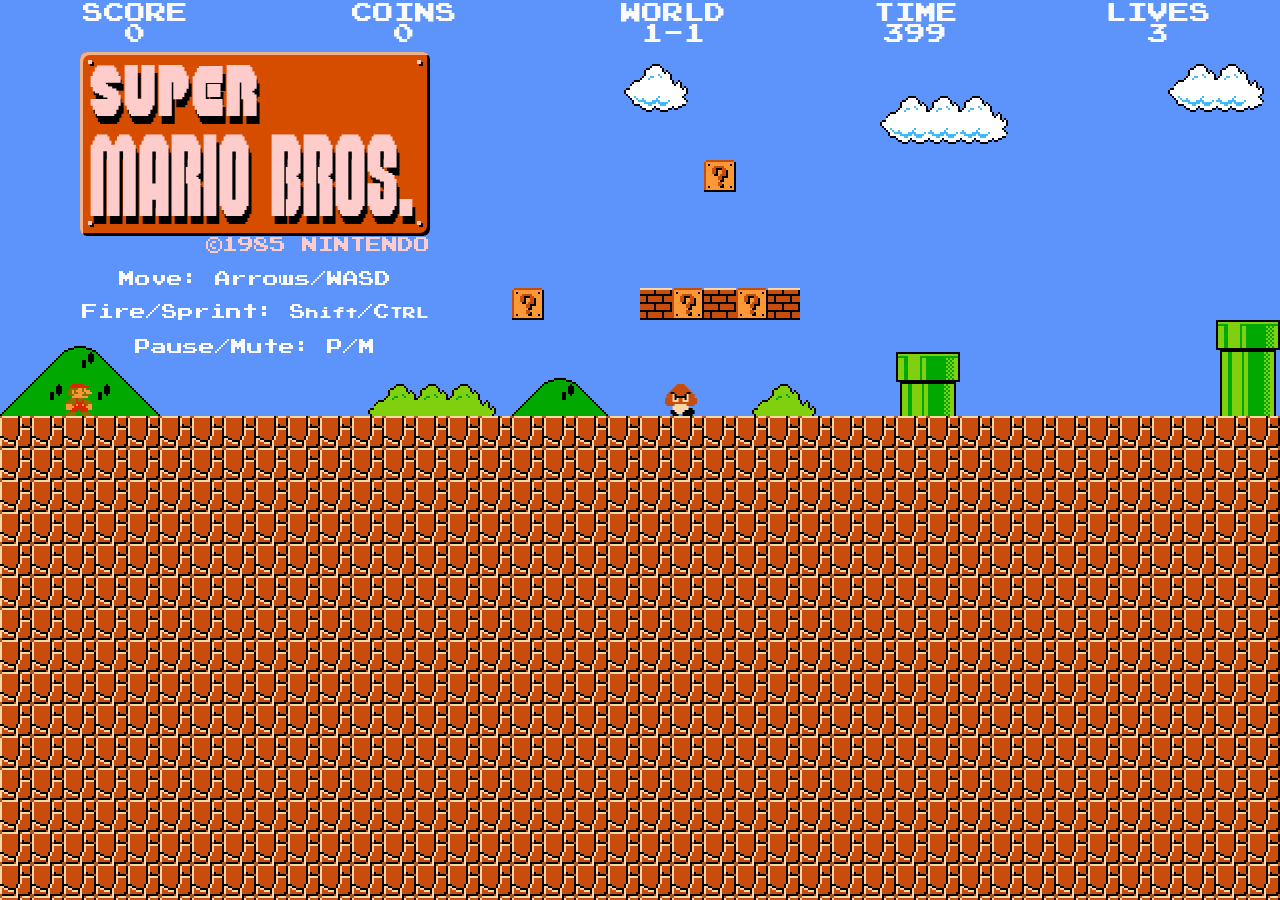
<file: assets/mario/game.html>
<!DOCTYPE html>
<html lang="en-us">
<head>
    <meta charset="utf-8">
    <title>Super Mario</title>

    <link href="mario.css" rel="stylesheet">
    <link href="Fonts/stylesheet.css" rel="stylesheet">

    <script src="data.js"></script>
    <script src="editor.js"></script>
    <script src="events.js"></script>
    <script src="generator.js"></script>
    <script src="library.js"></script>
    <script src="load.js"></script>
    <script src="maps.js"></script>
    <script src="mario.js"></script>
    <script src="quadrants.js"></script>
    <script src="sounds.js"></script>
    <script src="sprites.js"></script>
    <script src="things.js"></script>
    <script src="toned.js"></script>
    <script src="triggers.js"></script>
    <script src="upkeep.js"></script>
    <script src="utility.js"></script>
    <script src="gamepad.js"></script>
    <script src="mario_status_patch.js"></script>


</head>
<body onload="FullScreenMario();">
</body>
</html>
</file>
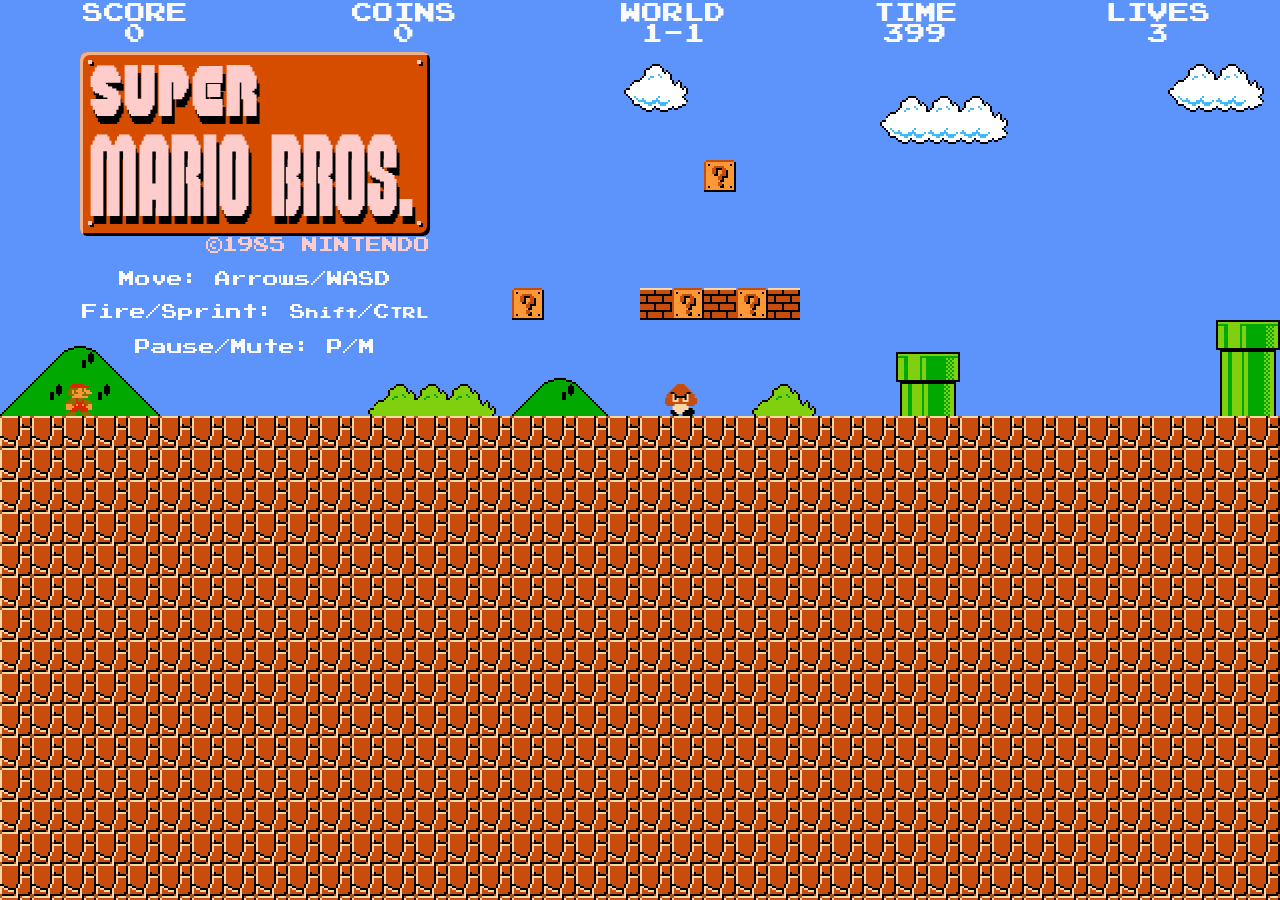
<file: assets/mario/mario.html>
<!DOCTYPE html>
<html lang="en-us">
<head>
    <meta charset="utf-8">
    <title>Super Mario</title>

    <link href="mario.css" rel="stylesheet">
    <link href="Fonts/stylesheet.css" rel="stylesheet">

    <script>
        (function () {
            let isEmbedded = false;
            try {
                isEmbedded = window.self !== window.top;
            } catch (e) {
                isEmbedded = true;
            }

            if (!isEmbedded) return;

            window.__IPR_FORCE_MUTE__ = true;
            try {
                if (window.localStorage) {
                    localStorage.muted = "true";
                }
            } catch (e) { }
        })();
    </script>

    <script src="data.js"></script>
    <script src="editor.js"></script>
    <script src="events.js"></script>
    <script src="generator.js"></script>
    <script src="library.js"></script>
    <script src="load.js"></script>
    <script src="maps.js"></script>
    <script src="mario.js"></script>
    <script src="quadrants.js"></script>
    <script src="sounds.js"></script>
    <script src="sprites.js"></script>
    <script src="things.js"></script>
    <script src="toned.js"></script>
    <script src="triggers.js"></script>
    <script src="upkeep.js"></script>
    <script src="utility.js"></script>
    <script src="gamepad.js"></script>


</head>
<body onload="FullScreenMario();">


<script>
    window.captureFrame = function () {
        try {
            var canvas = document.querySelector('canvas');
            if (!canvas || typeof canvas.toDataURL !== 'function') {
                return null;
            }
            return canvas.toDataURL('image/png');
        } catch (e) {
            console.error('[mario] captureFrame failed:', e);
            return null;
        }
    };

    window.getMarioState = function () {
        try {
            var m = window.mario || null;
            var d = window.data || null;
            var mp = typeof window.map !== 'undefined' ? window.map : null;

            var state = {
                ts: Date.now(),
                gameon: window.gameon === true,
                paused: window.paused === true,
                gravity: typeof window.gravity === 'number' ? window.gravity : null,
                gravity_change: typeof window.external_gravity_change === 'number' ? window.external_gravity_change : null,
                mario: m ? {
                    alive: m.alive !== false && !m.dead && !m.dying,
                    dead: !!m.dead,
                    dying: !!m.dying,
                    left: typeof m.left === 'number' ? m.left : null,
                    top: typeof m.top === 'number' ? m.top : null,
                    bottom: typeof m.bottom === 'number' ? m.bottom : null,
                    xvel: typeof m.xvel === 'number' ? m.xvel : null,
                    yvel: typeof m.yvel === 'number' ? m.yvel : null,
                    power: typeof m.power === 'number' ? m.power : null
                } : null,
                hud: d ? {
                    score: d.score ? d.score.amount : null,
                    coins: d.coins ? d.coins.amount : null,
                    time: d.time ? d.time.amount : null,
                    lives: d.lives ? d.lives.amount : null,
                    world: d.world ? d.world.amount : null
                } : null,
                map: mp ? {
                    gravity: typeof mp.gravity === 'number' ? mp.gravity : null,
                    underwater: !!mp.underwater,
                    time: typeof mp.time === 'number' ? mp.time : null
                } : null
            };

            state.running = !!(state.mario && state.mario.alive && state.gameon && !state.paused);
            return state;
        } catch (e) {
            return { ts: Date.now(), error: String(e) };
        }
    };

    try {
        if (typeof initRecorder === 'function') {
            initRecorder();
        } else {
            console.warn('[mario] initRecorder not found.');
        }
    } catch (e) {
        console.error('[mario] initRecorder failed:', e);
    }
</script>
</body>
</html>
</file>
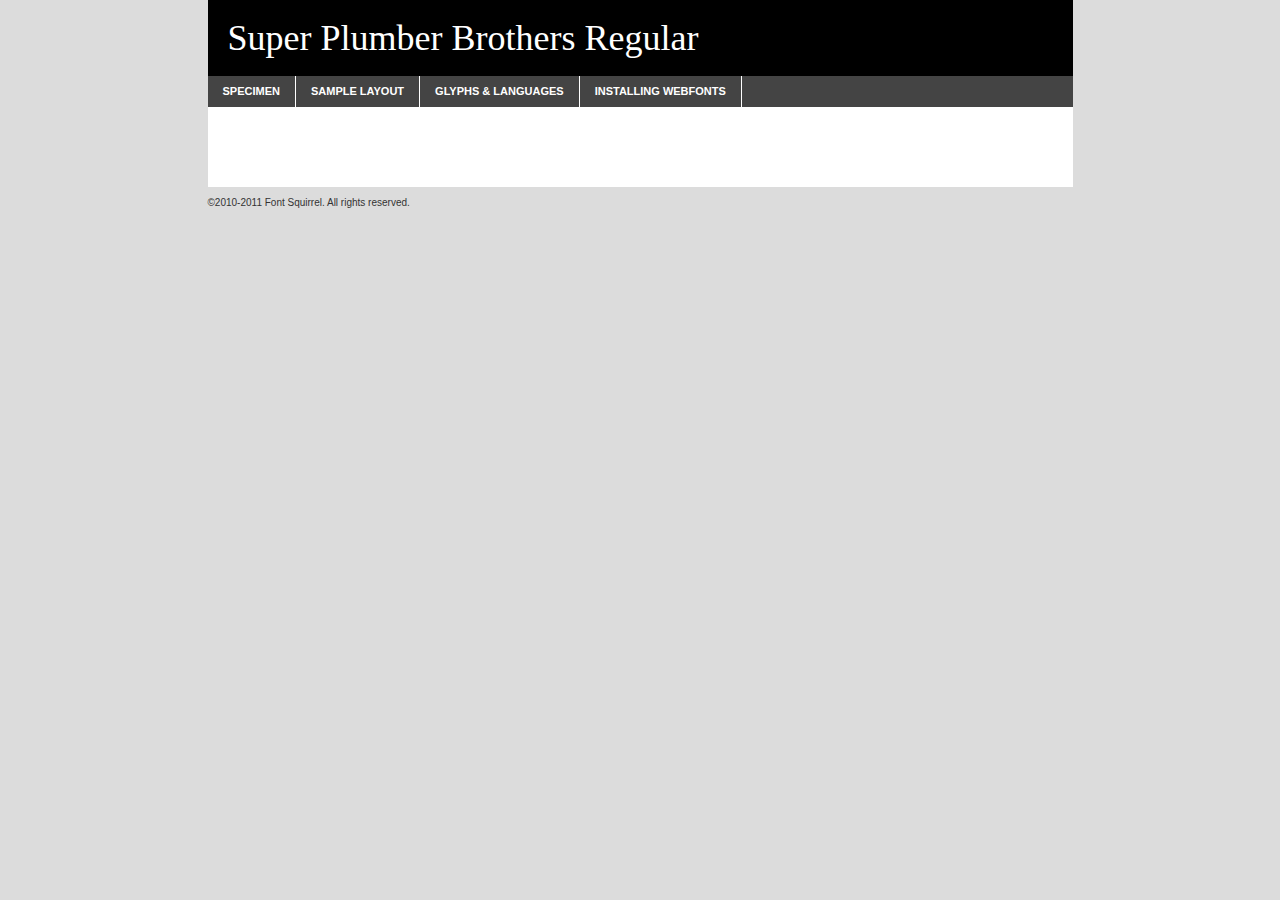
<file: assets/mario/Fonts/super_plumber_brothers-demo.html>
<!DOCTYPE html PUBLIC "-//W3C//DTD XHTML 1.0 Transitional//EN"
	"http://www.w3.org/TR/xhtml1/DTD/xhtml1-transitional.dtd">

<html xmlns="http://www.w3.org/1999/xhtml" xml:lang="en" lang="en">
<head>
	<meta http-equiv="Content-Type" content="text/html; charset=utf-8" />
	<script src="http://ajax.googleapis.com/ajax/libs/jquery/1.7.2/jquery.min.js" type="text/javascript" charset="utf-8"></script>
	<script src="specimen_files/easytabs.js" type="text/javascript" charset="utf-8"></script>
	<link rel="stylesheet" href="specimen_files/specimen_stylesheet.css" type="text/css" charset="utf-8" />
	<link rel="stylesheet" href="stylesheet.css" type="text/css" charset="utf-8" />

	<style type="text/css">
					body{
				font-family: 'super_plumber_brothersregular';
							}
		</style>

	<title>Super Plumber Brothers Regular Specimen</title>
	
	
	<script type="text/javascript" charset="utf-8">
		$(document).ready(function() {
			$('#container').easyTabs({defaultContent:1});
		});
	</script>
</head>

<body>
<div id="container">
	<div id="header">
		Super Plumber Brothers Regular	</div>
	<ul class="tabs">
		<li><a href="#specimen">Specimen</a></li>
		<li><a href="#layout">Sample Layout</a></li>
				<li><a href="#glyphs">Glyphs &amp; Languages</a></li>
		<li><a href="#installing">Installing Webfonts</a></li>
		
	</ul>
	
	<div id="main_content">

		
			<div id="specimen">
		
				<div class="section">
					<div class="grid12 firstcol">
						<div class="huge">AaBb</div>
					</div>
				</div>
		
				<div class="section">
					<div class="glyph_range">A&#x200B;B&#x200b;C&#x200b;D&#x200b;E&#x200b;F&#x200b;G&#x200b;H&#x200b;I&#x200b;J&#x200b;K&#x200b;L&#x200b;M&#x200b;N&#x200b;O&#x200b;P&#x200b;Q&#x200b;R&#x200b;S&#x200b;T&#x200b;U&#x200b;V&#x200b;W&#x200b;X&#x200b;Y&#x200b;Z&#x200b;a&#x200b;b&#x200b;c&#x200b;d&#x200b;e&#x200b;f&#x200b;g&#x200b;h&#x200b;i&#x200b;j&#x200b;k&#x200b;l&#x200b;m&#x200b;n&#x200b;o&#x200b;p&#x200b;q&#x200b;r&#x200b;s&#x200b;t&#x200b;u&#x200b;v&#x200b;w&#x200b;x&#x200b;y&#x200b;z&#x200b;1&#x200b;2&#x200b;3&#x200b;4&#x200b;5&#x200b;6&#x200b;7&#x200b;8&#x200b;9&#x200b;0&#x200b;&amp;&#x200b;.&#x200b;,&#x200b;?&#x200b;!&#x200b;&#64;&#x200b;(&#x200b;)&#x200b;#&#x200b;$&#x200b;%&#x200b;*&#x200b;+&#x200b;-&#x200b;=&#x200b;:&#x200b;;</div>
				</div>
				<div class="section">
					<div class="grid12 firstcol">
						<table class="sample_table">
							<tr><td>10</td><td class="size10">abcdefghijklmnopqrstuvwxyzABCDEFGHIJKLMNOPQRSTUVWXYZ0123456789abcdefghijklmnopqrstuvwxyzABCDEFGHIJKLMNOPQRSTUVWXYZ0123456789abcdefghijklmnopqrstuvwxyzABCDEFGHIJKLMNOPQRSTUVWXYZ</td></tr>
							<tr><td>11</td><td class="size11">abcdefghijklmnopqrstuvwxyzABCDEFGHIJKLMNOPQRSTUVWXYZ0123456789abcdefghijklmnopqrstuvwxyzABCDEFGHIJKLMNOPQRSTUVWXYZ0123456789abcdefghijklmnopqrstuvwxyzABCDEFGHIJKLMNOPQRSTUVWXYZ</td></tr>
							<tr><td>12</td><td class="size12">abcdefghijklmnopqrstuvwxyzABCDEFGHIJKLMNOPQRSTUVWXYZ0123456789abcdefghijklmnopqrstuvwxyzABCDEFGHIJKLMNOPQRSTUVWXYZ0123456789abcdefghijklmnopqrstuvwxyzABCDEFGHIJKLMNOPQRSTUVWXYZ</td></tr>
							<tr><td>13</td><td class="size13">abcdefghijklmnopqrstuvwxyzABCDEFGHIJKLMNOPQRSTUVWXYZ0123456789abcdefghijklmnopqrstuvwxyzABCDEFGHIJKLMNOPQRSTUVWXYZ0123456789abcdefghijklmnopqrstuvwxyzABCDEFGHIJKLMNOPQRSTUVWXYZ</td></tr>
							<tr><td>14</td><td class="size14">abcdefghijklmnopqrstuvwxyzABCDEFGHIJKLMNOPQRSTUVWXYZ0123456789abcdefghijklmnopqrstuvwxyzABCDEFGHIJKLMNOPQRSTUVWXYZ0123456789abcdefghijklmnopqrstuvwxyzABCDEFGHIJKLMNOPQRSTUVWXYZ</td></tr>
							<tr><td>16</td><td class="size16">abcdefghijklmnopqrstuvwxyzABCDEFGHIJKLMNOPQRSTUVWXYZ0123456789abcdefghijklmnopqrstuvwxyzABCDEFGHIJKLMNOPQRSTUVWXYZ</td></tr>
							<tr><td>18</td><td class="size18">abcdefghijklmnopqrstuvwxyzABCDEFGHIJKLMNOPQRSTUVWXYZ0123456789abcdefghijklmnopqrstuvwxyzABCDEFGHIJKLMNOPQRSTUVWXYZ</td></tr>
							<tr><td>20</td><td class="size20">abcdefghijklmnopqrstuvwxyzABCDEFGHIJKLMNOPQRSTUVWXYZ0123456789abcdefghijklmnopqrstuvwxyzABCDEFGHIJKLMNOPQRSTUVWXYZ</td></tr>
							<tr><td>24</td><td class="size24">abcdefghijklmnopqrstuvwxyzABCDEFGHIJKLMNOPQRSTUVWXYZ0123456789abcdefghijklmnopqrstuvwxyzABCDEFGHIJKLMNOPQRSTUVWXYZ</td></tr>
							<tr><td>30</td><td class="size30">abcdefghijklmnopqrstuvwxyzABCDEFGHIJKLMNOPQRSTUVWXYZ0123456789abcdefghijklmnopqrstuvwxyzABCDEFGHIJKLMNOPQRSTUVWXYZ</td></tr>
							<tr><td>36</td><td class="size36">abcdefghijklmnopqrstuvwxyzABCDEFGHIJKLMNOPQRSTUVWXYZ0123456789abcdefghijklmnopqrstuvwxyzABCDEFGHIJKLMNOPQRSTUVWXYZ</td></tr>
							<tr><td>48</td><td class="size48">abcdefghijklmnopqrstuvwxyzABCDEFGHIJKLMNOPQRSTUVWXYZ0123456789abcdefghijklmnopqrstuvwxyzABCDEFGHIJKLMNOPQRSTUVWXYZ</td></tr>
							<tr><td>60</td><td class="size60">abcdefghijklmnopqrstuvwxyzABCDEFGHIJKLMNOPQRSTUVWXYZ0123456789abcdefghijklmnopqrstuvwxyzABCDEFGHIJKLMNOPQRSTUVWXYZ</td></tr>
							<tr><td>72</td><td class="size72">abcdefghijklmnopqrstuvwxyzABCDEFGHIJKLMNOPQRSTUVWXYZ0123456789abcdefghijklmnopqrstuvwxyzABCDEFGHIJKLMNOPQRSTUVWXYZ</td></tr>
							<tr><td>90</td><td class="size90">abcdefghijklmnopqrstuvwxyzABCDEFGHIJKLMNOPQRSTUVWXYZ0123456789abcdefghijklmnopqrstuvwxyzABCDEFGHIJKLMNOPQRSTUVWXYZ</td></tr>
						</table>
				
					</div>
			
				</div>
		
		
		
								<div class="section" id="bodycomparison">


										<div id="xheight">
				<div class="fontbody">&#xE000;&#xE000;&#xE000;&#xE000;&#xE000;&#xE000;&#xE000;&#xE000;&#xE000;&#xE000;&#xE000;&#xE000;&#xE000;&#xE000;&#xE000;&#xE000;&#xE000;&#xE000;&#xE000;&#xE000;&#xE000;&#xE000;&#xE000;&#xE000;&#xE000;&#xE000;&#xE000;&#xE000;&#xE000;&#xE000;&#xE000;&#xE000;&#xE000;&#xE000;&#xE000;&#xE000;&#xE000;&#xE000;&#xE000;&#xE000;&#xE000;&#xE000;&#xE000;&#xE000;&#xE000;&#xE000;&#xE000;&#xE000;&#xE000;&#xE000;&#xE000;&#xE000;&#xE000;&#xE000;&#xE000;&#xE000;&#xE000;&#xE000;&#xE000;&#xE000;&#xE000;&#xE000;&#xE000;&#xE000;&#xE000;&#xE000;&#xE000;&#xE000;&#xE000;&#xE000;&#xE000;&#xE000;&#xE000;&#xE000;&#xE000;&#xE000;&#xE000;&#xE000;&#xE000;&#xE000;&#xE000;&#xE000;&#xE000;&#xE000;&#xE000;&#xE000;&#xE000;&#xE000;&#xE000;&#xE000;&#xE000;&#xE000;&#xE000;&#xE000;&#xE000;&#xE000;&#xE000;&#xE000;&#xE000;body</div><div class="arialbody">body</div><div class="verdanabody">body</div><div class="georgiabody">body</div></div>
										<div class="fontbody" style="z-index:1">
											body<span>Super Plumber Brothers Regular</span>
										</div>
										<div class="arialbody" style="z-index:1">
											body<span>Arial</span>
										</div>
										<div class="verdanabody" style="z-index:1">
											body<span>Verdana</span>
										</div>
										<div class="georgiabody" style="z-index:1">
											body<span>Georgia</span>
										</div>



								</div>
		
		
				<div class="section psample psample_row1" id="">
					
					<div class="grid2 firstcol">
						<p class="size10"><span>10.</span>Aenean lacinia bibendum nulla sed consectetur. Fusce dapibus, tellus ac cursus commodo, tortor mauris condimentum nibh, ut fermentum massa justo sit amet risus. Nullam id dolor id nibh ultricies vehicula ut id elit. Cum sociis natoque penatibus et magnis dis parturient montes, nascetur ridiculus mus. Nulla vitae elit libero, a pharetra augue.</p>
			
					</div>
					<div class="grid3">
						<p class="size11"><span>11.</span>Aenean lacinia bibendum nulla sed consectetur. Fusce dapibus, tellus ac cursus commodo, tortor mauris condimentum nibh, ut fermentum massa justo sit amet risus. Nullam id dolor id nibh ultricies vehicula ut id elit. Cum sociis natoque penatibus et magnis dis parturient montes, nascetur ridiculus mus. Nulla vitae elit libero, a pharetra augue.</p>
			
					</div>
					<div class="grid3">
						<p class="size12"><span>12.</span>Aenean lacinia bibendum nulla sed consectetur. Fusce dapibus, tellus ac cursus commodo, tortor mauris condimentum nibh, ut fermentum massa justo sit amet risus. Nullam id dolor id nibh ultricies vehicula ut id elit. Cum sociis natoque penatibus et magnis dis parturient montes, nascetur ridiculus mus. Nulla vitae elit libero, a pharetra augue.</p>
			
					</div>
					<div class="grid4">
						<p class="size13"><span>13.</span>Aenean lacinia bibendum nulla sed consectetur. Fusce dapibus, tellus ac cursus commodo, tortor mauris condimentum nibh, ut fermentum massa justo sit amet risus. Nullam id dolor id nibh ultricies vehicula ut id elit. Cum sociis natoque penatibus et magnis dis parturient montes, nascetur ridiculus mus. Nulla vitae elit libero, a pharetra augue.</p>
			
					</div>
					<div class="white_blend"></div>
					
				</div>
				<div class="section psample psample_row2" id="">
					<div class="grid3 firstcol">
						<p class="size14"><span>14.</span>Aenean lacinia bibendum nulla sed consectetur. Fusce dapibus, tellus ac cursus commodo, tortor mauris condimentum nibh, ut fermentum massa justo sit amet risus. Nullam id dolor id nibh ultricies vehicula ut id elit. Cum sociis natoque penatibus et magnis dis parturient montes, nascetur ridiculus mus. Nulla vitae elit libero, a pharetra augue.</p>
			
					</div>
					<div class="grid4">
						<p class="size16"><span>16.</span>Aenean lacinia bibendum nulla sed consectetur. Fusce dapibus, tellus ac cursus commodo, tortor mauris condimentum nibh, ut fermentum massa justo sit amet risus. Nullam id dolor id nibh ultricies vehicula ut id elit. Cum sociis natoque penatibus et magnis dis parturient montes, nascetur ridiculus mus. Nulla vitae elit libero, a pharetra augue.</p>
			
					</div>
					<div class="grid5">
						<p class="size18"><span>18.</span>Aenean lacinia bibendum nulla sed consectetur. Fusce dapibus, tellus ac cursus commodo, tortor mauris condimentum nibh, ut fermentum massa justo sit amet risus. Nullam id dolor id nibh ultricies vehicula ut id elit. Cum sociis natoque penatibus et magnis dis parturient montes, nascetur ridiculus mus. Nulla vitae elit libero, a pharetra augue.</p>
			
					</div>

					<div class="white_blend"></div>

				</div>
				
				<div class="section psample psample_row3" id="">
					<div class="grid5 firstcol">
						<p class="size20"><span>20.</span>Aenean lacinia bibendum nulla sed consectetur. Fusce dapibus, tellus ac cursus commodo, tortor mauris condimentum nibh, ut fermentum massa justo sit amet risus. Nullam id dolor id nibh ultricies vehicula ut id elit. Cum sociis natoque penatibus et magnis dis parturient montes, nascetur ridiculus mus. Nulla vitae elit libero, a pharetra augue.</p>
					</div>
					<div class="grid7">
						<p class="size24"><span>24.</span>Aenean lacinia bibendum nulla sed consectetur. Fusce dapibus, tellus ac cursus commodo, tortor mauris condimentum nibh, ut fermentum massa justo sit amet risus. Nullam id dolor id nibh ultricies vehicula ut id elit. Cum sociis natoque penatibus et magnis dis parturient montes, nascetur ridiculus mus. Nulla vitae elit libero, a pharetra augue.</p>
					</div>
					
					<div class="white_blend"></div>
					
				</div>
				
				<div class="section psample psample_row4" id="">
					<div class="grid12 firstcol">
						<p class="size30"><span>30.</span>Aenean lacinia bibendum nulla sed consectetur. Fusce dapibus, tellus ac cursus commodo, tortor mauris condimentum nibh, ut fermentum massa justo sit amet risus. Nullam id dolor id nibh ultricies vehicula ut id elit. Cum sociis natoque penatibus et magnis dis parturient montes, nascetur ridiculus mus. Nulla vitae elit libero, a pharetra augue.</p>
					</div>
					<div class="white_blend"></div>
					
				</div>
				
				
				
				<div class="section psample psample_row1 fullreverse">
					<div class="grid2 firstcol">
						<p class="size10"><span>10.</span>Aenean lacinia bibendum nulla sed consectetur. Fusce dapibus, tellus ac cursus commodo, tortor mauris condimentum nibh, ut fermentum massa justo sit amet risus. Nullam id dolor id nibh ultricies vehicula ut id elit. Cum sociis natoque penatibus et magnis dis parturient montes, nascetur ridiculus mus. Nulla vitae elit libero, a pharetra augue.</p>
			
					</div>
					<div class="grid3">
						<p class="size11"><span>11.</span>Aenean lacinia bibendum nulla sed consectetur. Fusce dapibus, tellus ac cursus commodo, tortor mauris condimentum nibh, ut fermentum massa justo sit amet risus. Nullam id dolor id nibh ultricies vehicula ut id elit. Cum sociis natoque penatibus et magnis dis parturient montes, nascetur ridiculus mus. Nulla vitae elit libero, a pharetra augue.</p>
			
					</div>
					<div class="grid3">
						<p class="size12"><span>12.</span>Aenean lacinia bibendum nulla sed consectetur. Fusce dapibus, tellus ac cursus commodo, tortor mauris condimentum nibh, ut fermentum massa justo sit amet risus. Nullam id dolor id nibh ultricies vehicula ut id elit. Cum sociis natoque penatibus et magnis dis parturient montes, nascetur ridiculus mus. Nulla vitae elit libero, a pharetra augue.</p>
			
					</div>
					<div class="grid4">
						<p class="size13"><span>13.</span>Aenean lacinia bibendum nulla sed consectetur. Fusce dapibus, tellus ac cursus commodo, tortor mauris condimentum nibh, ut fermentum massa justo sit amet risus. Nullam id dolor id nibh ultricies vehicula ut id elit. Cum sociis natoque penatibus et magnis dis parturient montes, nascetur ridiculus mus. Nulla vitae elit libero, a pharetra augue.</p>
			
					</div>
					<div class="black_blend"></div>
					
				</div>
				
				<div class="section psample psample_row2 fullreverse">
					<div class="grid3 firstcol">
						<p class="size14"><span>14.</span>Aenean lacinia bibendum nulla sed consectetur. Fusce dapibus, tellus ac cursus commodo, tortor mauris condimentum nibh, ut fermentum massa justo sit amet risus. Nullam id dolor id nibh ultricies vehicula ut id elit. Cum sociis natoque penatibus et magnis dis parturient montes, nascetur ridiculus mus. Nulla vitae elit libero, a pharetra augue.</p>
			
					</div>
					<div class="grid4">
						<p class="size16"><span>16.</span>Aenean lacinia bibendum nulla sed consectetur. Fusce dapibus, tellus ac cursus commodo, tortor mauris condimentum nibh, ut fermentum massa justo sit amet risus. Nullam id dolor id nibh ultricies vehicula ut id elit. Cum sociis natoque penatibus et magnis dis parturient montes, nascetur ridiculus mus. Nulla vitae elit libero, a pharetra augue.</p>
			
					</div>
					<div class="grid5">
						<p class="size18"><span>18.</span>Aenean lacinia bibendum nulla sed consectetur. Fusce dapibus, tellus ac cursus commodo, tortor mauris condimentum nibh, ut fermentum massa justo sit amet risus. Nullam id dolor id nibh ultricies vehicula ut id elit. Cum sociis natoque penatibus et magnis dis parturient montes, nascetur ridiculus mus. Nulla vitae elit libero, a pharetra augue.</p>
			
					</div>
					<div class="black_blend"></div>

				</div>
				
				<div class="section psample fullreverse psample_row3" id="">
					<div class="grid5 firstcol">
						<p class="size20"><span>20.</span>Aenean lacinia bibendum nulla sed consectetur. Fusce dapibus, tellus ac cursus commodo, tortor mauris condimentum nibh, ut fermentum massa justo sit amet risus. Nullam id dolor id nibh ultricies vehicula ut id elit. Cum sociis natoque penatibus et magnis dis parturient montes, nascetur ridiculus mus. Nulla vitae elit libero, a pharetra augue.</p>
					</div>
					<div class="grid7">
						<p class="size24"><span>24.</span>Aenean lacinia bibendum nulla sed consectetur. Fusce dapibus, tellus ac cursus commodo, tortor mauris condimentum nibh, ut fermentum massa justo sit amet risus. Nullam id dolor id nibh ultricies vehicula ut id elit. Cum sociis natoque penatibus et magnis dis parturient montes, nascetur ridiculus mus. Nulla vitae elit libero, a pharetra augue.</p>
					</div>
					
					<div class="black_blend"></div>
					
				</div>
				
				<div class="section psample fullreverse psample_row4" id="" style="border-bottom: 20px #000 solid;">
					<div class="grid12 firstcol">
						<p class="size30"><span>30.</span>Aenean lacinia bibendum nulla sed consectetur. Fusce dapibus, tellus ac cursus commodo, tortor mauris condimentum nibh, ut fermentum massa justo sit amet risus. Nullam id dolor id nibh ultricies vehicula ut id elit. Cum sociis natoque penatibus et magnis dis parturient montes, nascetur ridiculus mus. Nulla vitae elit libero, a pharetra augue.</p>
					</div>
					<div class="black_blend"></div>
					
				</div>
				
				
				
				
			</div>
			
			<div id="layout">
				
				<div class="section">
					
					<div class="grid12 firstcol">
						<h1>Lorem Ipsum Dolor</h1>
						<h2>Etiam porta sem malesuada magna mollis euismod</h2>
						
						<p class="byline">By <a href="#link">Aenean Lacinia</a></p>
					</div>
				</div>
				<div class="section">
					<div class="grid8 firstcol">
						<p class="large">Donec sed odio dui. Morbi leo risus, porta ac consectetur ac, vestibulum at eros. Fusce dapibus, tellus ac cursus commodo, tortor mauris condimentum nibh, ut fermentum massa justo sit amet risus. </p>

						
						<h3>Pellentesque ornare sem</h3>

						<p>Maecenas sed diam eget risus varius blandit sit amet non magna. Maecenas faucibus mollis interdum. Donec ullamcorper nulla non metus auctor fringilla. Nullam id dolor id nibh ultricies vehicula ut id elit. Nullam id dolor id nibh ultricies vehicula ut id elit. </p>

						<p>Aenean eu leo quam. Pellentesque ornare sem lacinia quam venenatis vestibulum. Lorem ipsum dolor sit amet, consectetur adipiscing elit. Cum sociis natoque penatibus et magnis dis parturient montes, nascetur ridiculus mus. </p>

						<p>Nulla vitae elit libero, a pharetra augue. Praesent commodo cursus magna, vel scelerisque nisl consectetur et. Aenean lacinia bibendum nulla sed consectetur. </p>

						<p>Nullam quis risus eget urna mollis ornare vel eu leo. Nullam quis risus eget urna mollis ornare vel eu leo. Maecenas sed diam eget risus varius blandit sit amet non magna. Donec ullamcorper nulla non metus auctor fringilla. </p>

						<h3>Cras mattis consectetur</h3>

						<p>Aenean eu leo quam. Pellentesque ornare sem lacinia quam venenatis vestibulum. Aenean lacinia bibendum nulla sed consectetur. Integer posuere erat a ante venenatis dapibus posuere velit aliquet. Cras mattis consectetur purus sit amet fermentum. </p>

						<p>Nullam id dolor id nibh ultricies vehicula ut id elit. Nullam quis risus eget urna mollis ornare vel eu leo. Cras mattis consectetur purus sit amet fermentum.</p>
					</div>
					
					<div class="grid4 sidebar">
						
						<div class="box reverse">
							<p class="last">Nullam quis risus eget urna mollis ornare vel eu leo. Donec ullamcorper nulla non metus auctor fringilla. Cras mattis consectetur purus sit amet fermentum. Sed posuere consectetur est at lobortis. Lorem ipsum dolor sit amet, consectetur adipiscing elit. </p>
						</div>
						
						<p class="caption">Maecenas sed diam eget risus varius.</p>

						<p>Vestibulum id ligula porta felis euismod semper. Integer posuere erat a ante venenatis dapibus posuere velit aliquet. Vestibulum id ligula porta felis euismod semper. Sed posuere consectetur est at lobortis. Maecenas sed diam eget risus varius blandit sit amet non magna. Fusce dapibus, tellus ac cursus commodo, tortor mauris condimentum nibh, ut fermentum massa justo sit amet risus. </p>

					

						<p>Duis mollis, est non commodo luctus, nisi erat porttitor ligula, eget lacinia odio sem nec elit. Aenean lacinia bibendum nulla sed consectetur. Vivamus sagittis lacus vel augue laoreet rutrum faucibus dolor auctor. Aenean lacinia bibendum nulla sed consectetur. Nullam quis risus eget urna mollis ornare vel eu leo. </p>

						<p>Praesent commodo cursus magna, vel scelerisque nisl consectetur et. Donec ullamcorper nulla non metus auctor fringilla. Maecenas faucibus mollis interdum. Fusce dapibus, tellus ac cursus commodo, tortor mauris condimentum nibh, ut fermentum massa justo sit amet risus. </p>

					</div>
				</div>
				
			</div>


			



		<div id="glyphs">
			<div class="section">
				<div class="grid12 firstcol">
			
				<h1>Language Support</h1>
				<p>The subset of Super Plumber Brothers Regular in this kit supports the following languages:<br />
			
					Albanian, Danish, Dutch, English, Faroese, German, Icelandic, Italian, Malagasy, Norwegian, Portuguese, Spanish, Swedish				</p>
				<h1>Glyph Chart</h1>
				<p>The subset of Super Plumber Brothers Regular in this kit includes all the glyphs listed below. Unicode entities are included above each glyph to help you insert individual characters into your layout.</p>
				<div id="glyph_chart">
			
																														 <div><p>&amp;#13;</p>&#13;</div>
																				 <div><p>&amp;#32;</p>&#32;</div>
																				 <div><p>&amp;#33;</p>&#33;</div>
																				 <div><p>&amp;#34;</p>&#34;</div>
																				 <div><p>&amp;#35;</p>&#35;</div>
																				 <div><p>&amp;#36;</p>&#36;</div>
																				 <div><p>&amp;#37;</p>&#37;</div>
																				 <div><p>&amp;#38;</p>&#38;</div>
																				 <div><p>&amp;#39;</p>&#39;</div>
																				 <div><p>&amp;#40;</p>&#40;</div>
																				 <div><p>&amp;#41;</p>&#41;</div>
																				 <div><p>&amp;#42;</p>&#42;</div>
																				 <div><p>&amp;#43;</p>&#43;</div>
																				 <div><p>&amp;#44;</p>&#44;</div>
																				 <div><p>&amp;#45;</p>&#45;</div>
																				 <div><p>&amp;#46;</p>&#46;</div>
																				 <div><p>&amp;#47;</p>&#47;</div>
																				 <div><p>&amp;#48;</p>&#48;</div>
																				 <div><p>&amp;#49;</p>&#49;</div>
																				 <div><p>&amp;#50;</p>&#50;</div>
																				 <div><p>&amp;#51;</p>&#51;</div>
																				 <div><p>&amp;#52;</p>&#52;</div>
																				 <div><p>&amp;#53;</p>&#53;</div>
																				 <div><p>&amp;#54;</p>&#54;</div>
																				 <div><p>&amp;#55;</p>&#55;</div>
																				 <div><p>&amp;#56;</p>&#56;</div>
																				 <div><p>&amp;#57;</p>&#57;</div>
																				 <div><p>&amp;#58;</p>&#58;</div>
																				 <div><p>&amp;#59;</p>&#59;</div>
																				 <div><p>&amp;#60;</p>&#60;</div>
																				 <div><p>&amp;#61;</p>&#61;</div>
																				 <div><p>&amp;#62;</p>&#62;</div>
																				 <div><p>&amp;#63;</p>&#63;</div>
																				 <div><p>&amp;#64;</p>&#64;</div>
																				 <div><p>&amp;#65;</p>&#65;</div>
																				 <div><p>&amp;#66;</p>&#66;</div>
																				 <div><p>&amp;#67;</p>&#67;</div>
																				 <div><p>&amp;#68;</p>&#68;</div>
																				 <div><p>&amp;#69;</p>&#69;</div>
																				 <div><p>&amp;#70;</p>&#70;</div>
																				 <div><p>&amp;#71;</p>&#71;</div>
																				 <div><p>&amp;#72;</p>&#72;</div>
																				 <div><p>&amp;#73;</p>&#73;</div>
																				 <div><p>&amp;#74;</p>&#74;</div>
																				 <div><p>&amp;#75;</p>&#75;</div>
																				 <div><p>&amp;#76;</p>&#76;</div>
																				 <div><p>&amp;#77;</p>&#77;</div>
																				 <div><p>&amp;#78;</p>&#78;</div>
																				 <div><p>&amp;#79;</p>&#79;</div>
																				 <div><p>&amp;#80;</p>&#80;</div>
																				 <div><p>&amp;#81;</p>&#81;</div>
																				 <div><p>&amp;#82;</p>&#82;</div>
																				 <div><p>&amp;#83;</p>&#83;</div>
																				 <div><p>&amp;#84;</p>&#84;</div>
																				 <div><p>&amp;#85;</p>&#85;</div>
																				 <div><p>&amp;#86;</p>&#86;</div>
																				 <div><p>&amp;#87;</p>&#87;</div>
																				 <div><p>&amp;#88;</p>&#88;</div>
																				 <div><p>&amp;#89;</p>&#89;</div>
																				 <div><p>&amp;#90;</p>&#90;</div>
																				 <div><p>&amp;#91;</p>&#91;</div>
																				 <div><p>&amp;#92;</p>&#92;</div>
																				 <div><p>&amp;#93;</p>&#93;</div>
																				 <div><p>&amp;#94;</p>&#94;</div>
																				 <div><p>&amp;#95;</p>&#95;</div>
																				 <div><p>&amp;#96;</p>&#96;</div>
																				 <div><p>&amp;#97;</p>&#97;</div>
																				 <div><p>&amp;#98;</p>&#98;</div>
																				 <div><p>&amp;#99;</p>&#99;</div>
																				 <div><p>&amp;#100;</p>&#100;</div>
																				 <div><p>&amp;#101;</p>&#101;</div>
																				 <div><p>&amp;#102;</p>&#102;</div>
																				 <div><p>&amp;#103;</p>&#103;</div>
																				 <div><p>&amp;#104;</p>&#104;</div>
																				 <div><p>&amp;#105;</p>&#105;</div>
																				 <div><p>&amp;#106;</p>&#106;</div>
																				 <div><p>&amp;#107;</p>&#107;</div>
																				 <div><p>&amp;#108;</p>&#108;</div>
																				 <div><p>&amp;#109;</p>&#109;</div>
																				 <div><p>&amp;#110;</p>&#110;</div>
																				 <div><p>&amp;#111;</p>&#111;</div>
																				 <div><p>&amp;#112;</p>&#112;</div>
																				 <div><p>&amp;#113;</p>&#113;</div>
																				 <div><p>&amp;#114;</p>&#114;</div>
																				 <div><p>&amp;#115;</p>&#115;</div>
																				 <div><p>&amp;#116;</p>&#116;</div>
																				 <div><p>&amp;#117;</p>&#117;</div>
																				 <div><p>&amp;#118;</p>&#118;</div>
																				 <div><p>&amp;#119;</p>&#119;</div>
																				 <div><p>&amp;#120;</p>&#120;</div>
																				 <div><p>&amp;#121;</p>&#121;</div>
																				 <div><p>&amp;#122;</p>&#122;</div>
																				 <div><p>&amp;#123;</p>&#123;</div>
																				 <div><p>&amp;#124;</p>&#124;</div>
																				 <div><p>&amp;#125;</p>&#125;</div>
																				 <div><p>&amp;#126;</p>&#126;</div>
																				 <div><p>&amp;#160;</p>&#160;</div>
																				 <div><p>&amp;#161;</p>&#161;</div>
																				 <div><p>&amp;#162;</p>&#162;</div>
																				 <div><p>&amp;#163;</p>&#163;</div>
																				 <div><p>&amp;#165;</p>&#165;</div>
																				 <div><p>&amp;#169;</p>&#169;</div>
																				 <div><p>&amp;#173;</p>&#173;</div>
																				 <div><p>&amp;#191;</p>&#191;</div>
																				 <div><p>&amp;#192;</p>&#192;</div>
																				 <div><p>&amp;#193;</p>&#193;</div>
																				 <div><p>&amp;#194;</p>&#194;</div>
																				 <div><p>&amp;#195;</p>&#195;</div>
																				 <div><p>&amp;#196;</p>&#196;</div>
																				 <div><p>&amp;#197;</p>&#197;</div>
																				 <div><p>&amp;#198;</p>&#198;</div>
																				 <div><p>&amp;#199;</p>&#199;</div>
																				 <div><p>&amp;#200;</p>&#200;</div>
																				 <div><p>&amp;#201;</p>&#201;</div>
																				 <div><p>&amp;#202;</p>&#202;</div>
																				 <div><p>&amp;#203;</p>&#203;</div>
																				 <div><p>&amp;#204;</p>&#204;</div>
																				 <div><p>&amp;#205;</p>&#205;</div>
																				 <div><p>&amp;#206;</p>&#206;</div>
																				 <div><p>&amp;#207;</p>&#207;</div>
																				 <div><p>&amp;#208;</p>&#208;</div>
																				 <div><p>&amp;#209;</p>&#209;</div>
																				 <div><p>&amp;#210;</p>&#210;</div>
																				 <div><p>&amp;#211;</p>&#211;</div>
																				 <div><p>&amp;#212;</p>&#212;</div>
																				 <div><p>&amp;#213;</p>&#213;</div>
																				 <div><p>&amp;#214;</p>&#214;</div>
																				 <div><p>&amp;#215;</p>&#215;</div>
																				 <div><p>&amp;#216;</p>&#216;</div>
																				 <div><p>&amp;#217;</p>&#217;</div>
																				 <div><p>&amp;#218;</p>&#218;</div>
																				 <div><p>&amp;#219;</p>&#219;</div>
																				 <div><p>&amp;#220;</p>&#220;</div>
																				 <div><p>&amp;#221;</p>&#221;</div>
																				 <div><p>&amp;#222;</p>&#222;</div>
																				 <div><p>&amp;#223;</p>&#223;</div>
																				 <div><p>&amp;#224;</p>&#224;</div>
																				 <div><p>&amp;#225;</p>&#225;</div>
																				 <div><p>&amp;#226;</p>&#226;</div>
																				 <div><p>&amp;#227;</p>&#227;</div>
																				 <div><p>&amp;#228;</p>&#228;</div>
																				 <div><p>&amp;#229;</p>&#229;</div>
																				 <div><p>&amp;#230;</p>&#230;</div>
																				 <div><p>&amp;#231;</p>&#231;</div>
																				 <div><p>&amp;#232;</p>&#232;</div>
																				 <div><p>&amp;#233;</p>&#233;</div>
																				 <div><p>&amp;#234;</p>&#234;</div>
																				 <div><p>&amp;#235;</p>&#235;</div>
																				 <div><p>&amp;#236;</p>&#236;</div>
																				 <div><p>&amp;#237;</p>&#237;</div>
																				 <div><p>&amp;#238;</p>&#238;</div>
																				 <div><p>&amp;#239;</p>&#239;</div>
																				 <div><p>&amp;#240;</p>&#240;</div>
																				 <div><p>&amp;#241;</p>&#241;</div>
																				 <div><p>&amp;#242;</p>&#242;</div>
																				 <div><p>&amp;#243;</p>&#243;</div>
																				 <div><p>&amp;#244;</p>&#244;</div>
																				 <div><p>&amp;#245;</p>&#245;</div>
																				 <div><p>&amp;#246;</p>&#246;</div>
																				 <div><p>&amp;#247;</p>&#247;</div>
																				 <div><p>&amp;#248;</p>&#248;</div>
																				 <div><p>&amp;#249;</p>&#249;</div>
																				 <div><p>&amp;#250;</p>&#250;</div>
																				 <div><p>&amp;#251;</p>&#251;</div>
																				 <div><p>&amp;#252;</p>&#252;</div>
																				 <div><p>&amp;#253;</p>&#253;</div>
																				 <div><p>&amp;#254;</p>&#254;</div>
																				 <div><p>&amp;#255;</p>&#255;</div>
																				 <div><p>&amp;#376;</p>&#376;</div>
																				 <div><p>&amp;#8192;</p>&#8192;</div>
																				 <div><p>&amp;#8193;</p>&#8193;</div>
																				 <div><p>&amp;#8194;</p>&#8194;</div>
																				 <div><p>&amp;#8195;</p>&#8195;</div>
																				 <div><p>&amp;#8196;</p>&#8196;</div>
																				 <div><p>&amp;#8197;</p>&#8197;</div>
																				 <div><p>&amp;#8198;</p>&#8198;</div>
																				 <div><p>&amp;#8199;</p>&#8199;</div>
																				 <div><p>&amp;#8200;</p>&#8200;</div>
																				 <div><p>&amp;#8201;</p>&#8201;</div>
																				 <div><p>&amp;#8202;</p>&#8202;</div>
																				 <div><p>&amp;#8208;</p>&#8208;</div>
																				 <div><p>&amp;#8209;</p>&#8209;</div>
																				 <div><p>&amp;#8210;</p>&#8210;</div>
																				 <div><p>&amp;#8211;</p>&#8211;</div>
																				 <div><p>&amp;#8212;</p>&#8212;</div>
																				 <div><p>&amp;#8239;</p>&#8239;</div>
																				 <div><p>&amp;#8287;</p>&#8287;</div>
																				 <div><p>&amp;#8364;</p>&#8364;</div>
																				 <div><p>&amp;#57344;</p>&#57344;</div>
																												</div>	
				</div>
		
		
			</div>
		</div>
		
		
		<div id="specs">
			
		</div>
	
		<div id="installing">
			<div class="section">
				<div class="grid7 firstcol">
					<h1>Installing Webfonts</h1>
					
					<p>Webfonts are supported by all major browser platforms but not all in the same way. There are currently four different font formats that must be included in order to target all browsers. This includes TTF, WOFF, EOT and SVG.</p>
					
					<h2>1. Upload your webfonts</h2>
					<p>You must upload your webfont kit to your website. They should be in or near the same directory as your CSS files.</p>
					
					<h2>2. Include the webfont stylesheet</h2>
					<p>A special CSS @font-face declaration helps the various browsers select the appropriate font it needs without causing you a bunch of headaches. Learn more about this syntax by reading the <a href="http://www.fontspring.com/blog/further-hardening-of-the-bulletproof-syntax">Fontspring blog post</a> about it. The code for it is as follows:</p>


<code>
@font-face{ 
	font-family: 'MyWebFont';
	src: url('WebFont.eot');
	src: url('WebFont.eot?#iefix') format('embedded-opentype'),
	     url('WebFont.woff') format('woff'),
	     url('WebFont.ttf') format('truetype'),
	     url('WebFont.svg#webfont') format('svg');
}
</code>

	<p>We've already gone ahead and generated the code for you. All you have to do is link to the stylesheet in your HTML, like this:</p>
	<code>&lt;link rel=&quot;stylesheet&quot; href=&quot;stylesheet.css&quot; type=&quot;text/css&quot; charset=&quot;utf-8&quot; /&gt;</code>

					<h2>3. Modify your own stylesheet</h2>
					<p>To take advantage of your new fonts, you must tell your stylesheet to use them. Look at the original @font-face declaration above and find the property called "font-family." The name linked there will be what you use to reference the font. Prepend that webfont name to the font stack in the "font-family" property, inside the selector you want to change. For example:</p>
<code>p { font-family: 'WebFont', Arial, sans-serif; }</code>

<h2>4. Test</h2>
<p>Getting webfonts to work cross-browser <em>can</em> be tricky. Use the information in the sidebar to help you if you find that fonts aren't loading in a particular browser.</p>
				</div>
				
				<div class="grid5 sidebar">
					<div class="box">
						<h2>Troubleshooting<br />Font-Face Problems</h2>
						<p>Having trouble getting your webfonts to load in your new website? Here are some tips to sort out what might be the problem.</p>

						<h3>Fonts not showing in any browser</h3>

						<p>This sounds like you need to work on the plumbing. You either did not upload the fonts to the correct directory, or you did not link the fonts properly in the CSS. If you've confirmed that all this is correct and you still have a problem, take a look at your .htaccess file and see if requests are getting intercepted.</p>

						<h3>Fonts not loading in iPhone or iPad</h3>

						<p>The most common problem here is that you are serving the fonts from an IIS server. IIS refuses to serve files that have unknown MIME types. If that is the case, you must set the MIME type for SVG to "image/svg+xml" in the server settings. Follow these instructions from Microsoft if you need help.</p>

						<h3>Fonts not loading in Firefox</h3>

						<p>The primary reason for this failure? You are still using a version Firefox older than 3.5. So upgrade already! If that isn't it, then you are very likely serving fonts from a different domain. Firefox requires that all font assets be served from the same domain. Lastly it is possible that you need to add WOFF to your list of MIME types (if you are serving via IIS.)</p>

						<h3>Fonts not loading in IE</h3>

						<p>Are you looking at Internet Explorer on an actual Windows machine or are you cheating by using a service like Adobe BrowserLab? Many of these screenshot services do not render @font-face for IE. Best to test it on a real machine.</p>

						<h3>Fonts not loading in IE9</h3>

						<p>IE9, like Firefox, requires that fonts be served from the same domain as the website. Make sure that is the case.</p>
					</div>
				</div>
			</div>
			
		</div>
	
	</div>
	<div id="footer">
		<p>&copy;2010-2011 Font Squirrel. All rights reserved.</p>
	</div>
</div>
</body>
</html>
</file>
<file: assets/mario/mario.css>
html { background: black; }
html, body, .text, .display {
  border: 0;
  margin: 0;
  padding: 0;
  color: #fafafa;
  text-align: center;
  vertical-align: middle;
  font-family: 'Press Start';
  z-index: 84;
  -webkit-font-smoothing: none;
  -webkit-user-select: none;
}

body { 
  width: 100%;
  height: 100%;
  overflow: hidden;
}

canvas {
  position: absolute;
  left: 0;
}

/*
 * Game objects
 */ 
.display {
  position: fixed;
  font-size: 21px;
}
.indisplay {
  margin: 7px 14px 0 14px;
  text-align: center;
  z-index: 14;
}
.indisplay.counter, .indisplay.seed {
  position: fixed;
  padding: 3px 7px;
  bottom: 0;
  background: rgba(0,0,0,.49);
}
.indisplay.counter { right: 0; }
.indisplay.seed{ left: 0; }

.text {
  position: absolute;
  z-index: 14;
  text-align: left;
  line-height: 210%;
  vertical-align: middle;
}
.text * {
  margin: 0;
}

.score {
  width: 35px;
  height: 14px;
  font-size: 21px;
  z-index: 14;
 }
 
/* Editor */

.editor #data_display {
  display: none;
}
 
/* Editor - Sidebar */
#sidebar {
  background: black;
  position: fixed;
  right: -322px;
  width: 343px;
  height: 100%;
  z-index: 96;
  border-left: 2px solid #ccc;
  transition: right 280ms;
}
#sidebar:hover , #sidebar.expanded { right: 0; }
#sidebar * {
  font-family: 'Press Start';
  line-height: 140%;
  color: #ddd;
}
#sidebar #sectionselect {
  font-size: 1.4em;
}
#sidebar h1 {
  font-size: 1.4em;
  padding-bottom: 14px;
  border-bottom: 2px solid #999;
}
#sidebar .group {
  padding: 7px;
  width: 100%;
  min-height: 70px;
  line-height: 175%;
}
#sidebar .group select , #sidebar .group input{
  padding-bottom: 3px;
  height: 21px;
  border: 1px solid #333;
  border-radius: 3px;
  background-color: black;
}
#sidebar #options {
  font-size: 17px;
}
/* For the Characters / Solids / Etc. dropdown */
#sidebar .options.big {
  padding-top: 3px;
  height: 28px;
  text-align: center;
  font-size: 21px;
}
/* General argument inputs */
#sidebar #options h3.title {
  margin-top: -21px;
  padding-right: 105px;
  border-bottom: 1px solid #777;
  text-align: right;
  font-size: 19px;
}
#sidebar #options input, #sidebar #options select {
  margin-top: -14px;
  padding: 3px;
  max-width: 175px;
  min-height: 24px;
  background: black;
  border: 1px solid #333;
  text-align: left;
}
#sidebar #options .auto {
  padding: 3px 7px;
  text-align: left;
}
#sidebar #options input[type=Number] {
  max-width: 63px;
}
/* Option labels */
#sidebar #options .optspan {
  margin-right: 3px;
  font-size: 14px;
  color: #aaa;
}
/* Stops the input after a label from being too high */
#sidebar #options .optspan + input {
  margin-top: -3px;
}
/* The #options td shenanigans */
#options tr td:first-of-type {
  text-align: right;
}
#options tr td:last-of-type {
  text-align: left;
}

/* Editor - Sidebar - Controls */
#controls {
  position: absolute;
  bottom: 0;
  right: 3px;
  transition: 70ms opacity;
}
.control {
  float: right;
  width: 64px;
  height: 64px;
  border: 2px solid #aaa;
  cursor: pointer;
  transition: 49ms opacity;
  opacity: .7;
}
.control:hover, .control.enabled { opacity: 1; }
.controltext {
  padding-top: 21px;
  font-size: 11px;
  opacity: .49;
}

/* Editor - Bottom Bar */
#bottombar {
  position: absolute;
  bottom: 68px; /* room for the controls */
  background: #111;
  transition: all 280ms, visibility 0;
  opacity: .7;
}
#bottombar:hover { 
  opacity: 1;
}
/* Each holder holds and frames a preview canvas (button) */
#bottombar .holder {
  float: left;
  width: 64px;
  height: 64px;
  border: 2px solid white;
  cursor: pointer;
  overflow: hidden;
}
#bottombar canvas {
  position: static;
  max-height: 100%;
}

/* Editor - Maplines */
#maplines {
  position: fixed;
  height: 100%;
  width: 100%;
  opacity: .49;
  border-left: 2px dashed #ddd;
  cursor: crosshair;
}
.mapline {
  position: fixed;
  padding: 1px;
  width: 100%;
  border-top: 2px dashed #eee;
  text-align: left;
  cursor: crosshair;
}

/* Erasing (cursor) */
#erasing canvas, .erasing #maplines, .erasing .mapline, .erasing #follower {
  cursor: url(Theme/EraserTip.gif), pointer;
}

/* The Editor Follower has the same cursor as the rest of the stuff */
#follower {
  cursor: crosshair;
}

/* Editor - Scrollers */

.scroller {
  position: fixed;
  width: 64px;
  height: 128px;
  opacity: .21;
  z-index: 7;
  cursor: none;
  background: url('Theme/Hand.gif') center center no-repeat;
}
.scroller:hover { opacity: .84; }
.scroller.off {
  display: none;
  visibility: hidden;
  z-index: -35;
}

.flipped {
  -moz-transform: scaleX(-1);
  -o-transform: scaleX(-1);
  -webkit-transform: scaleX(-1);
  transform: scaleX(-1);
  filter: FlipH;
  -ms-filter: "FlipH";
}


/* Editor - Input Window */

/* Input window
*/
#input_window {
  position: fixed;
  height: 100%;
  padding-top: 42px;
  background: rgba(7,21,0,.84);
  /* border-color: 1px solid rgba(210,210,210,.8); */
  box-shadow: 0 0 210px rgba(0,0,1,.7) inset;
  z-index: 98;
}
#input_window textarea {
  margin-top: 35px;
  padding: 7px 21px 14px 28px;
  width: 100%;
  height: 50%;
  background-color: rgba(14, 14, 14, .77);
  background-image: url([data-uri]);
  background-repeat: repeat-y;
  background-position: 21px;
  border-width: 1px 0 1px 0;
  color: white;
  vertical-align: top;
  font-family: "Courier New", "Courier", monospace;
}
#input_window textarea:focus {
  outline: 0;
  border-color: gold;
}
#input_window .window_button {
  float: right;
  margin: 0 21px 0 0;
  padding: 11px;
  padding-bottom: 7px;
  border: 3px solid rgba(175,175,175,.7);
  border-top: 0;
  border-bottom-right-radius: 7px;
  border-bottom-left-radius: 7px;
  cursor: pointer;
}

#window_submit { 
  margin-right: 4%;
  background: rgba(14,70,14,.84);
  font-size: 21px;
}
#window_cancel {
  margin-right: 14px;
  background: rgba(70,14,14,.84);
}




/*
  Thanks so much to the people who worked to recreate the 8-bit fonts!
  Super Plumber Brothers: http://www.fontspace.com/category/mario
  Press Start: http://www.zone38.net/font/ (see Fonts/LICENSE-PS.txt)
*/

/* Press Start (2P) is used for the vast majority of in-game fonts *//*
@font-face {
    font-family: 'Press Start';
    src: url('Fonts/PressStart2P.ttf') format('truetype');
    font-weight: normal;
    font-style: normal;
}

/* Super Plumber Bros is used for the main title screen in World 1-1 *//*
@font-face {
    font-family: 'Super Plumber Bros';
    src: url('Fonts/Super Plumber Brothers.ttf') format('truetype');
    font-weight: normal;
    font-style: normal;
}
*/
</file>
<file: assets/mario/Fonts/stylesheet.css>
/* Generated by Font Squirrel (http://www.fontsquirrel.com) on October 5, 2013 */



@font-face {
    font-family: 'Press Start';
    src: url('pressstart2p-webfont.eot');
    src: url('pressstart2p-webfont.eot?#iefix') format('embedded-opentype'),
         url('pressstart2p-webfont.woff') format('woff'),
         url('pressstart2p-webfont.ttf') format('truetype'),
         url('pressstart2p-webfont.svg#press_start_2pregular') format('svg');
    font-weight: normal;
    font-style: normal;

}




@font-face {
    font-family: 'Super Plumber Bros';
    src: url('super_plumber_brothers-webfont.eot');
    src: url('super_plumber_brothers-webfont.eot?#iefix') format('embedded-opentype'),
         url('super_plumber_brothers-webfont.woff') format('woff'),
         url('super_plumber_brothers-webfont.ttf') format('truetype'),
         url('super_plumber_brothers-webfont.svg#super_plumber_brothersregular') format('svg');
    font-weight: normal;
    font-style: normal;

}
</file>
<file: assets/mario/Fonts/specimen_files/specimen_stylesheet.css>
@import url('grid_12-825-55-15.css');

/*  
	CSS Reset by Eric Meyer - Released under Public Domain
    http://meyerweb.com/eric/tools/css/reset/
*/
html, body, div, span, applet, object, iframe,
h1, h2, h3, h4, h5, h6, p, blockquote, pre,
a, abbr, acronym, address, big, cite, code,
del, dfn, em, font, img, ins, kbd, q, s, samp,
small, strike, strong, sub, sup, tt, var,
b, u, i, center, dl, dt, dd, ol, ul, li,
fieldset, form, label, legend, table, 
caption, tbody, tfoot, thead, tr, th, td 
                  {margin: 0;padding: 0;border: 0;outline: 0;
                  font-size: 100%;vertical-align: baseline;
                  background: transparent;}
body              {line-height: 1;}
ol, ul            {list-style: none;}
blockquote, q     {quotes: none;}
blockquote:before, blockquote:after,
q:before, q:after {content: '';	content: none;}
:focus            {outline: 0;}
ins               {text-decoration: none;}
del               {text-decoration: line-through;}
table             {border-collapse: collapse;border-spacing: 0;}




body {
	color: #000;
	background-color: #dcdcdc;
}

a {
	text-decoration: none;
	color: #1883ba;
}

h1{
	font-size: 32px;
	font-weight: normal;
	font-style: normal;
	margin-bottom: 18px;
}

h2{
	font-size: 18px;
}

#container {
	width: 865px;
	margin: 0px auto;
}


#header {
	padding: 20px;
	font-size: 36px;
	background-color: #000;
	color: #fff;
}

#header span {
	color: #666;
}
#main_content {
	background-color: #fff;
	padding: 60px 20px 20px;
}


#footer p {
	margin: 0;
	padding-top: 10px;
	padding-bottom: 50px;
	color: #333;
	font: 10px Arial, sans-serif;
}

.tabs {
	width: 100%;
	height: 31px;
	background-color: #444;
}
.tabs li {
	float:  left;
	margin: 0;
	overflow: hidden;
	background-color: #444;
}
.tabs li a {
	display: block;
	color: #fff;
	text-decoration: none;
	font: bold 11px/11px 'Arial';
	text-transform: uppercase;
	padding: 10px 15px;
	border-right: 1px solid #fff;
}

.tabs li a:hover {
		background-color: #00b3ff;

}

.tabs li.active a {
	color:  #000;
	background-color: #fff;
}



div.huge {
	
	font-size: 300px;
	line-height: 1em;
	padding: 0;
	letter-spacing: -.02em;
	overflow: hidden;
}
div.glyph_range {
	font-size: 72px;
	line-height: 1.1em;
}

.size10{ font-size: 10px; }
.size11{ font-size: 11px; }
.size12{ font-size: 12px; }
.size13{ font-size: 13px; }
.size14{ font-size: 14px; }
.size16{ font-size: 16px; }
.size18{ font-size: 18px; }
.size20{ font-size: 20px; }
.size24{ font-size: 24px; }
.size30{ font-size: 30px; }
.size36{ font-size: 36px; }
.size48{ font-size: 48px; }
.size60{ font-size: 60px; }
.size72{ font-size: 72px; }
.size90{ font-size: 90px; }


.psample_row1 {	height: 120px;}
.psample_row1 {	height: 120px;}
.psample_row2 {	height: 160px;}
.psample_row3 {	height: 160px;}
.psample_row4 {	height: 160px;}

.psample {
	overflow: hidden;
	position: relative;
}
.psample p {
	line-height: 1.3em;
	display: block;
	overflow: hidden;
	margin: 0;
}

.psample span {
	margin-right: .5em;
}

.white_blend {
	width: 100%;
	height: 61px;
	background-image: url([data-uri]);
	position: absolute;
	bottom: 0;
}
.black_blend {
	width: 100%;
	height: 61px;
	background-image: url([data-uri]);
	position: absolute;
	bottom: 0;
}
.fullreverse {
	background:  #000 !important;
	color:  #fff !important;
	margin-left: -20px;
	padding-left: 20px;
	margin-right: -20px;
	padding-right: 20px;
	padding: 20px;
	margin-bottom:0;
}


.sample_table td {
	padding-top: 3px;
	padding-bottom:5px;
	padding-left: 5px;
	vertical-align: middle;
	line-height: 1.2em;
}

.sample_table td:first-child {
	background-color: #eee;
	text-align: right;
	padding-right: 5px;
	padding-left: 0;
	padding: 5px;
	font: 11px/12px "Courier New", Courier, mono;
}

code {
	white-space: pre;
	background-color: #eee;
	display: block;
	padding: 10px;
	margin-bottom: 18px;
	overflow: auto;
}


.bottom,.last 	{margin-bottom:0 !important; padding-bottom:0 !important;}

.box  { 
  padding: 18px; 
  margin-bottom: 18px; 
  background: #eee; 
}

.reverse,.reversed { background:  #000 !important;color:  #fff !important; border: none !important;}

#bodycomparison {
	position: relative;
	overflow: hidden;
	font-size: 72px;
	height: 90px;
	white-space: nowrap;
}

#bodycomparison div{
	font-size: 72px;
	line-height: 90px;
	display: inline;
	margin: 0 15px 0 0;
	padding: 0;
}

#bodycomparison div span{
	font: 10px Arial;
	position: absolute;
	left: 0;
}
#xheight {
	float: none;
	position: absolute;
	color: #d9f3ff;
	font-size: 72px;
	line-height: 90px;
}

.fontbody {
 position: relative;
}
.arialbody{
	font-family: Arial;
	position: relative;
}
.verdanabody{
	font-family: Verdana;
	position: relative;
}
.georgiabody{
	font-family: Georgia;
	position: relative;
}

/* @group Layout page
 */

#layout h1 {
	font-size: 36px;
	line-height: 42px;
	font-weight: normal;
	font-style: normal;
}

#layout h2 {
	font-size: 24px;
	line-height: 23px;
	font-weight: normal;
	font-style: normal;
}

#layout h3 {
	font-size: 22px;
	line-height: 1.4em;
	margin-top: 1em;
	font-weight: normal;
	font-style: normal;
}


#layout p.byline {
	font-size: 12px;
	margin-top: 18px;
	line-height: 12px;
	margin-bottom: 0;
}
#layout p {
	font-size: 14px;
	line-height: 21px;
	margin-bottom: .5em;
}

#layout p.large{
	font-size: 18px;
	line-height: 26px;
}

#layout .sidebar p{
	font-size: 12px;
	line-height: 1.4em;
}

#layout p.caption {
	font-size: 10px;
	margin-top: -16px;
	margin-bottom: 18px;
}

/* @end */

/* @group Glyphs */

#glyph_chart div{
	background-color: #d9f3ff;
	color: black;
	float: left;
	font-size: 36px;
	height: 1.2em;
	line-height: 1.2em;
	margin-bottom: 1px;
	margin-right: 1px;
	text-align: center;
	width: 1.2em;
	position: relative;
	padding: .6em .2em .2em;
}

#glyph_chart div p {
	position: absolute;
	left: 0;
	top: 0;
	display: block;
	text-align: center;
	font: bold 9px Arial, sans-serif;
	background-color: #3a768f;
	width: 100%;
	color: #fff;
	padding: 2px 0;
}


#glyphs h1 {
	font-family: Arial, sans-serif;
}
/* @end */

/* @group Installing */

#installing {
	font: 13px Arial, sans-serif;
}

#installing p,
#glyphs p{
	line-height: 1.2em;
	margin-bottom: 18px;
	font: 13px Arial, sans-serif;
}



#installing h3{
	font-size: 15px;
	margin-top: 18px;
}

/* @end */

#rendering h1 {
	font-family: Arial, sans-serif;
}
.render_table td {
	font: 11px "Courier New", Courier, mono;
	vertical-align: middle;
}
</file>
